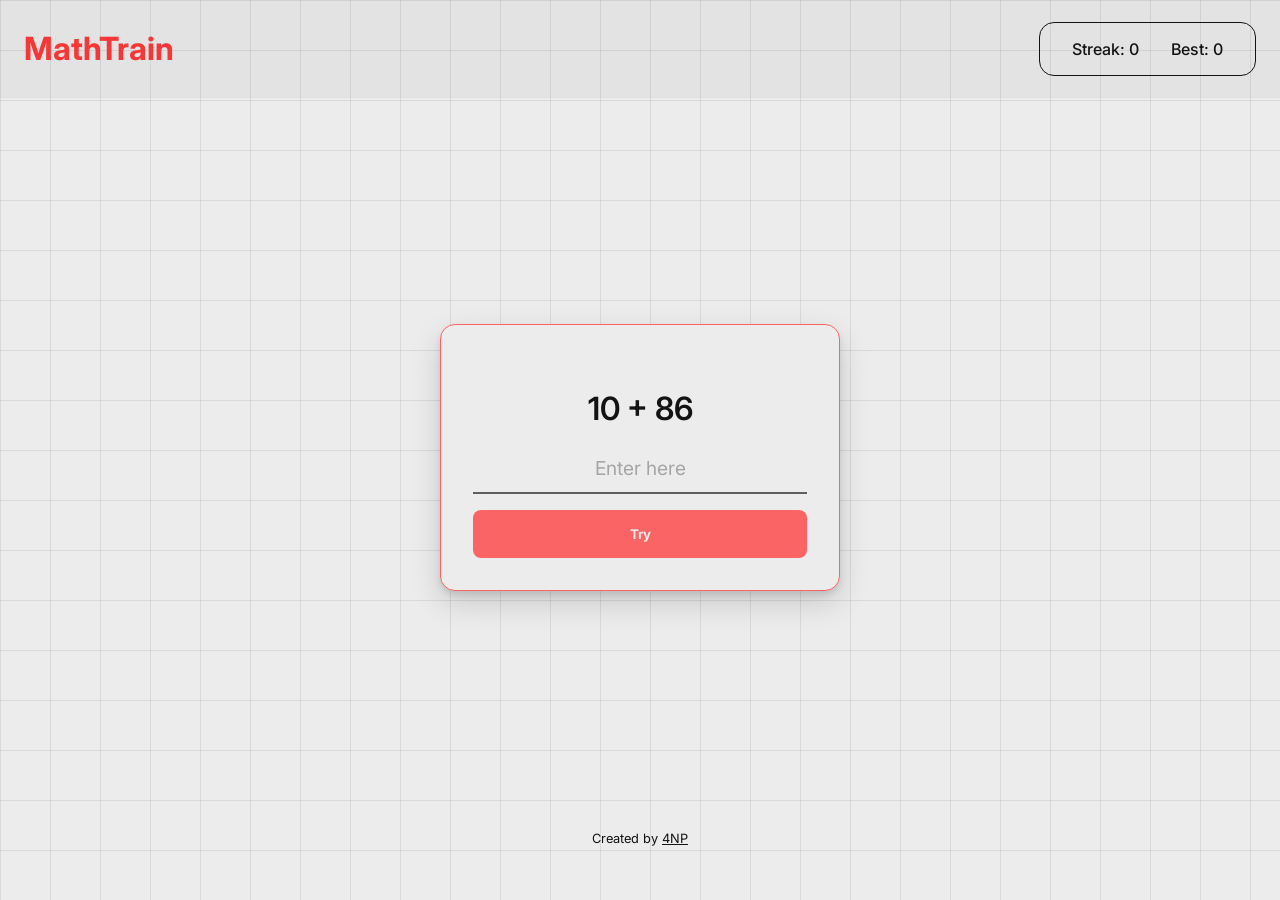
<file: index.html>
<!DOCTYPE html>
<html lang="en">
<head>
    <meta charset="UTF-8">
    <meta name="viewport" content="width=device-width, initial-scale=1.0">
    <title>MathTrain by 4NP</title>

    <link rel="stylesheet" href="styles.css">
    <link href="https://fonts.googleapis.com/css2?family=DM+Mono:ital,wght@0,300;0,400;0,500;1,300;1,400;1,500&family=Inter:ital,opsz,wght@0,14..32,100..900;1,14..32,100..900&display=swap" rel="stylesheet">
</head>
<body>
    <header>
        <h1 class="header-title">MathTrain</h1>
        <div class="header-stats">
            <p class="header-streak" id="header-streak"></p>
            <p class="header-best" id="header-best"></p>
        </div>
    </header>

    <div class="game-container">
        <div class="game">
            <p class="game-task" id="game-task"></p>
            <input type="number" placeholder="Enter here" class="game-input" id="game-input">
            <button class="game-try" id="game-try" onclick="tryGuess()">Try</button>
        </div>
    </div>

    <footer>
        <p>Created by <a href="https://www.4np.dev" target="_blank">4NP</a></p>
    </footer>

    <div class="incorrect" id="incorrect"> 
        <h1 class="incorrect-header">Incorrect!</h1>
        <p class="incorrect-correction" id="incorrect-correction"></p>
        <p class="incorrect-guess" id="incorrect-guess"></p>
        <p class="incorrect-streak" id="incorrect-streak"></p>
        <button class="incorrect-reset" onclick="generateTask(); resetUI();">Reset</button>
    </div>
    <div class="overlay" id="overlay"></div>
    <script src="script.js"></script>
</body>
</html>
</file>
<file: styles.css>
:root {
    --background: #ececec;
    --primary: #f53737;
    --primary-hover: #bb2e2e;
    --secondary: #fa6464;
    --text: #131313;
    --gray: #b6b6b6;
}

*,*::before,*::after {
  box-sizing:border-box;
}

body {
    font-family: "Inter", sans-serif;
    color: var(--text);
    min-height: 100vh;
    background-color: var(--background);
    background-image: 
        linear-gradient(rgba(0, 0, 0, 0.082) 1px, transparent 1px),
        linear-gradient(90deg, rgba(0, 0, 0, 0.082) 1px, transparent 1px);
    background-size: 50px 50px;
    margin: 0;
}

input::-webkit-outer-spin-button,
input::-webkit-inner-spin-button {
    -webkit-appearance: none;
    margin: 0;
}

input[type=number] {
    -moz-appearance: textfield;
}

/*Header*/

header {
    display: flex;
    justify-content: space-between;
    align-items: center;
    padding: 0.5rem 1.5rem;
    flex-wrap: wrap;
    gap: 1rem;
    position: sticky;
    width: 100%;
    background: rgba(0, 0, 0, 0.041);
}

.header-title {
    color: var(--primary);
}

.header-stats {
    display: flex;
    gap: 2rem;
    border: 1px solid var(--text);
    border-radius: 15px;
    padding: 0rem 2rem;
}

.header-streak,
.header-best {
    color: var(--text);
    font-weight: 500;
}

/*Game*/

.game-container {
  min-block-size: 80svb;
  display: flex;
  justify-content: center;
  align-items: center;
}

.game {
    display: flex;
    flex-direction: column;
    width: 100%;
    max-width: 400px;
    padding: 2rem;
    border-radius: 15px;
    margin-inline: 1rem;
    background: var(--background);
    border: 1px solid var(--secondary);
    box-shadow: 
        0 4px 6px rgba(0, 0, 0, 0.1),
        0 12px 30px rgba(0, 0, 0, 0.15);
}

.game-task {
    user-select: none;
    text-align: center;
    margin-bottom: 1rem;
    font-size: 2rem;
    font-weight: 600;
}

.game-input {
    background: none;
    border: none;
    border-bottom: 2px solid rgba(0,0,0,0.2);
    outline: none;
    padding: 0.75rem 0;
    width: 100%;
    margin-bottom: 1rem;
    font-size: 1.2rem;
    font-family: inherit;
    font-weight: 600;
    color: black;
    text-align: center;
    transition: border-bottom-color 0.2s ease;
}

.game-input:focus {
    border-bottom-color: rgba(0,0,0,0.6);
}

.game-input::placeholder {
    color: rgba(0,0,0,0.3);
    font-weight: 400;
}

.game-try {
    background-color: var(--secondary);
    border: none;
    color: var(--background);
    font-family: inherit;
    font-weight: 700;
    padding: 1rem;
    border-radius: 8px;
    cursor: pointer;
    transition: background-color 0.2s ease;
}


.game-try:hover {
    background-color: var(--primary);
}

/*Footer*/

footer {
    display: flex;
    justify-content: center;
    font-size: 0.8rem;
    margin-top: auto;
}

footer a {
    color: var(--text);
}

/*Incorrect and overlay*/

.overlay {
    opacity: 0;
    pointer-events: none;
    position: fixed;
    background-color: rgba(0,0,0,0.7);
    inset: 0;
    z-index: 9;
    transition: opacity 0.2s ease;
}

.overlay.show {
    opacity: 1;
    pointer-events: all;
}

.incorrect {
    position: fixed;
    top: 50%;
    left: 50%;
    transform: translate(-50%, -50%);
    z-index: 10;
    border: none;
    padding: 2rem 4rem;
    align-items: center;
    background-color: var(--background);
    color: var(--text);
    flex-direction: column;
    display: flex;
    gap: 3rem;
    width: 100%;
    max-width: min(500px, 90%);
    opacity: 0;
    pointer-events: none;
    transform: translate(-50%, -60%);
    transition: opacity 0.2s ease, transform 0.2s ease;
    border-radius: 15px;
}

.incorrect.show {
    opacity: 1;
    pointer-events: all;
    transform: translate(-50%, -50%);
}

.incorrect-streak {
    border: 1px solid var(--text);
    padding: 1rem 2rem;
    border-radius: 15px;
}

.incorrect-reset {
    background-color: var(--secondary);
    border: none;
    color: var(--background);
    font-family: inherit;
    font-weight: 700;
    padding: 1rem;
    border-radius: 8px;
    cursor: pointer;
    width: 100%;
    transition: background-color 0.2s ease;
}


.incorrect-reset:hover {
    background-color: var(--primary);
}

@media (width < 500px) {
    header {
        flex-direction: column;
        padding-block: 1rem;
    }

    .game-container {
        min-height: 70svh;
    }
}
</file>
